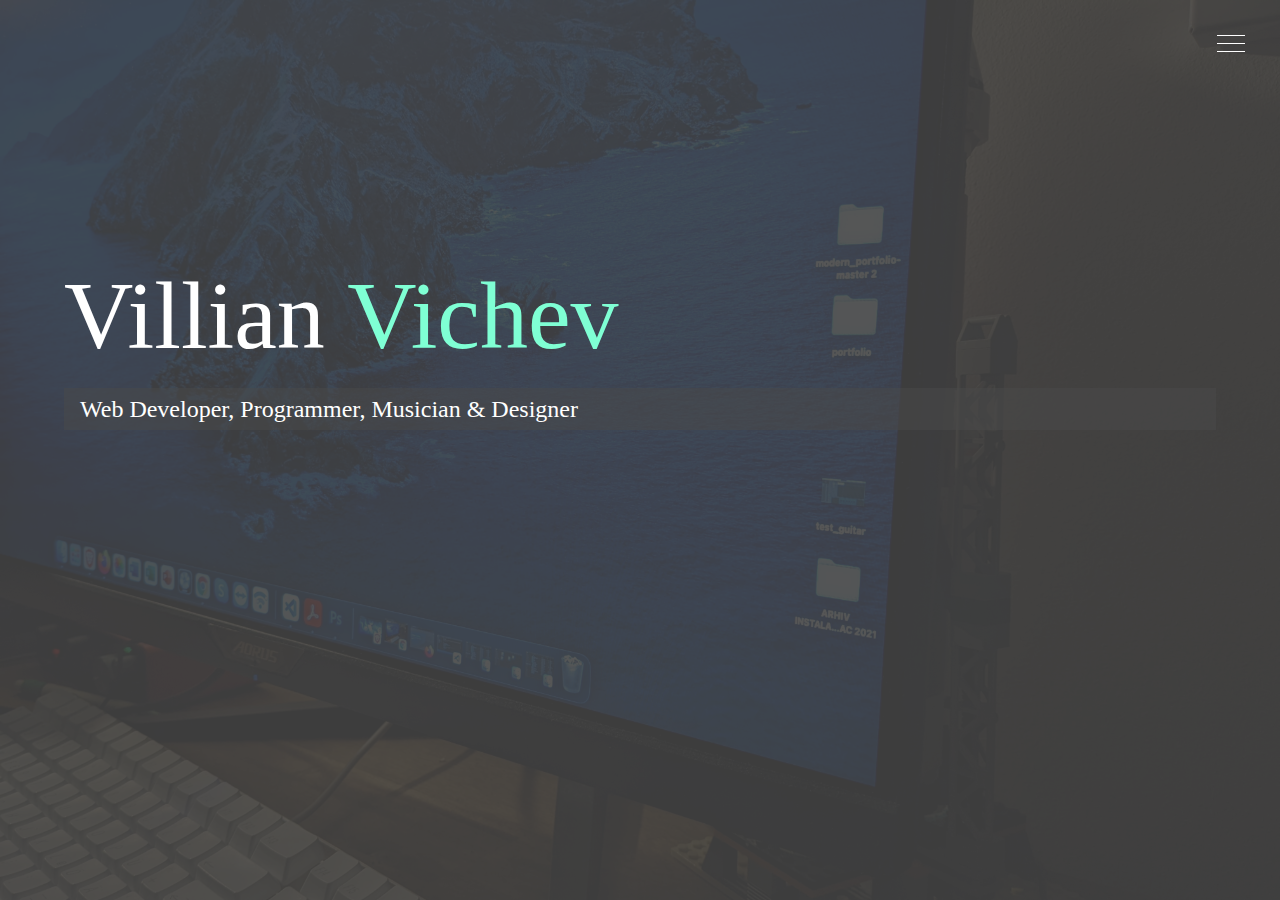
<file: index.html>
<!DOCTYPE html>
<html lang="en">

<head>
  <meta charset="UTF-8">
  <meta name="viewport" content="width=device-width, initial-scale=1.0">
  <meta http-equiv="X-UA-Compatible" content="ie=edge">
  <link rel="stylesheet" href="https://use.fontawesome.com/releases/v5.2.0/css/all.css" integrity="sha384-hWVjflwFxL6sNzntih27bfxkr27PmbbK/iSvJ+a4+0owXq79v+lsFkW54bOGbiDQ"
    crossorigin="anonymous">
    <link rel="preconnect" href="https://fonts.googleapis.com">
<link rel="preconnect" href="https://fonts.gstatic.com" crossorigin>
<!-- <link href="https://fonts.googleapis.com/css2?family=Raleway:wght@100;300&display=swap" rel="stylesheet">  -->

  <link rel="stylesheet" href="css/main.css">
  <title>Welcome To My Portfolio</title>
</head>

<body id="bg-img">
  <header>
    <div class="menu-btn">
      <div class="btn-line"></div>
      <div class="btn-line"></div>
      <div class="btn-line"></div>
    </div>

    <nav class="menu">
      <div class="menu-branding">
        <div class="portrait"></div>
      </div>
      <ul class="menu-nav">
        <li class="nav-item current">
          <a href="index.html" class="nav-link">
            Home
          </a>
        </li>
        <li class="nav-item">
          <a href="about.html" class="nav-link">
            About Me
          </a>
        </li>
        <li class="nav-item">
          <a href="work.html" class="nav-link">
            My Work
          </a>
        </li>
        <li class="nav-item">
          <a href="contact.html" class="nav-link">
            How To Reach Me
          </a>
        </li>
      </ul>
    </nav>
  </header>

  <main id="home">
    <h1 class="lg-heading">
      Villian
      <span class="text-secondary">Vichev</span>
    </h1>
    <h2 class="sm-heading">
      Web Developer, Programmer, Musician & Designer
    </h2>
    <div class="icons">
      <a href="https://twitter.com/saijen7" target="_blank">
        <i class="fab fa-twitter fa-2x"></i>
      </a>
      <a href="https://www.facebook.com/sai.dev.37017794/" target="_blank">
        <i class="fab fa-facebook fa-2x"></i>
      </a>
      <!-- <a href="#!">
        <i class="fab fa-linkedin fa-2x"></i>
      </a>
      <a href="#!">
        <i class="fab fa-github fa-2x"></i>
      </a> -->
    </div>
  </main>

  <script src="js/main.js"></script>
</body>

</html>
</file>
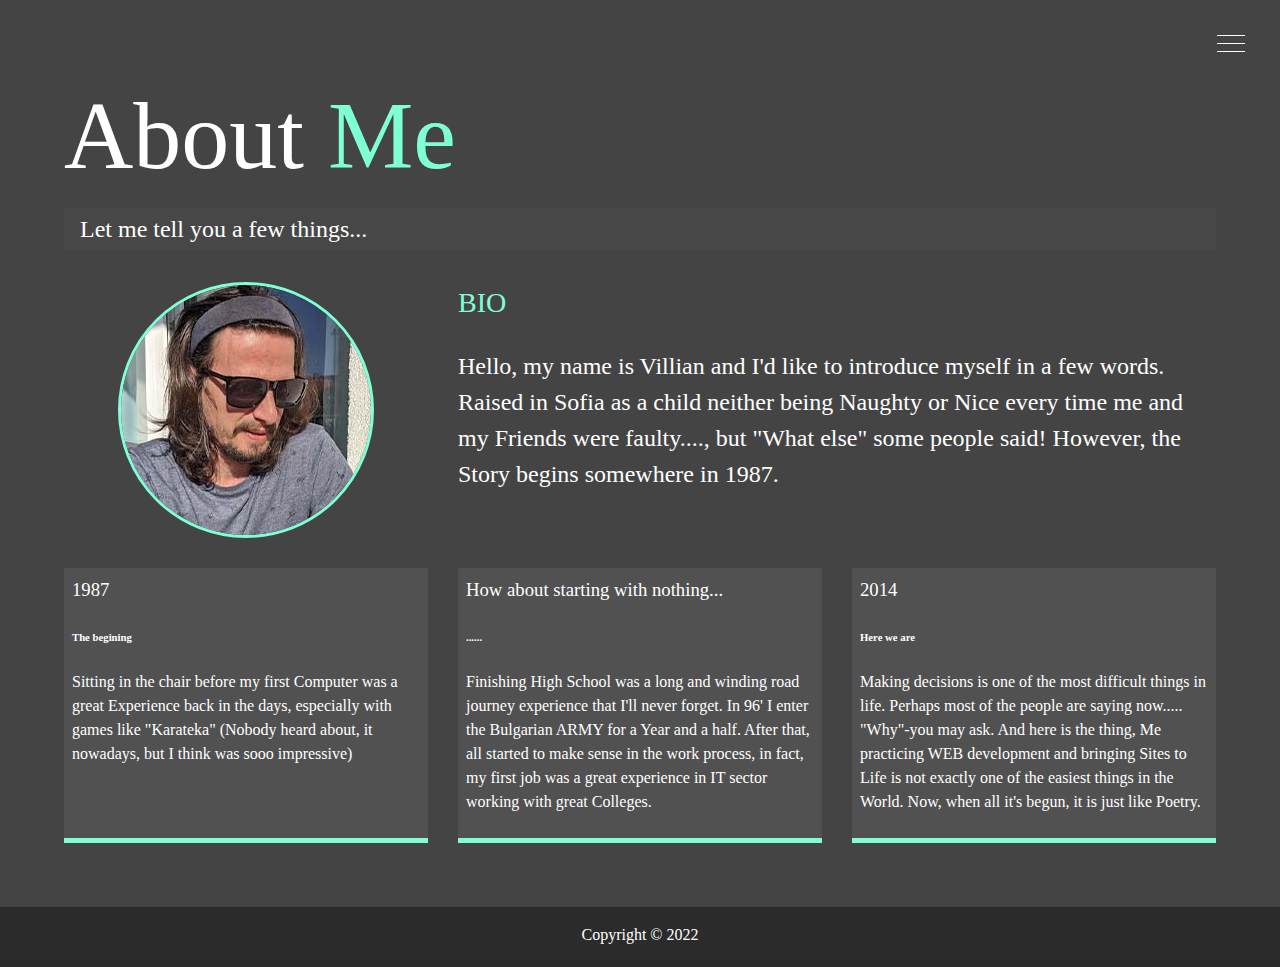
<file: about.html>
<!DOCTYPE html>
<html lang="en">

<head>
  <meta charset="UTF-8">
  <meta name="viewport" content="width=device-width, initial-scale=1.0">
  <meta http-equiv="X-UA-Compatible" content="ie=edge">
  <link rel="stylesheet" href="https://use.fontawesome.com/releases/v5.2.0/css/all.css" integrity="sha384-hWVjflwFxL6sNzntih27bfxkr27PmbbK/iSvJ+a4+0owXq79v+lsFkW54bOGbiDQ"
    crossorigin="anonymous">

  <link rel="stylesheet" href="css/main.css">
  <title>About Me</title>
</head>

<body>
  <header>
    <div class="menu-btn">
      <div class="btn-line"></div>
      <div class="btn-line"></div>
      <div class="btn-line"></div>
    </div>

    <nav class="menu">
      <div class="menu-branding">
        <div class="portrait"></div>
      </div>
      <ul class="menu-nav">
        <li class="nav-item">
          <a href="index.html" class="nav-link">
            Home
          </a>
        </li>
        <li class="nav-item current">
          <a href="about.html" class="nav-link">
            About Me
          </a>
        </li>
        <li class="nav-item">
          <a href="work.html" class="nav-link">
            My Work
          </a>
        </li>
        <li class="nav-item">
          <a href="contact.html" class="nav-link">
            How To Reach Me
          </a>
        </li>
      </ul>
    </nav>
  </header>

  <main id="about">
    <h1 class="lg-heading">
      About
      <span class="text-secondary">Me</span>
    </h1>
    <h2 class="sm-heading">
      Let me tell you a few things...
    </h2>
    <div class="about-info">
      <img src="img/portrait.jpg" alt="John Doe" class="bio-image">

      <div class="bio">
        <h3 class="text-secondary">BIO</h3>
        <p>Hello, my name is Villian and I'd like to introduce myself in a few words. Raised in Sofia as a child neither being Naughty or Nice every time me and my Friends were faulty...., but "What else" some people said! However, the Story begins somewhere in 1987.</p>
      </div>

      <div class="job job-1">
        <h3>1987</h3>
        <h6>The begining</h6>
        <p>Sitting in the chair before my first Computer was a great Experience back in the days, especially with games like "Karateka" (Nobody heard about, it nowadays, but  I think was sooo impressive)</p>
      </div>

      <div class="job job-2">
        <h3>How about starting with nothing...</h3>
        <h6>......</h6>
        <p>Finishing High School was a long and winding road journey experience that I'll never forget. In 96'  I enter the Bulgarian ARMY for a Year and a half. After that, all started to make sense in the work process, in fact, my first job was a great experience in IT sector working with great Colleges.</p>
      </div>

      <div class="job job-3">
        <h3>2014</h3>
        <h6>Here we are</h6>
        <p>Making decisions is one of the most difficult things in life. Perhaps most of the people are saying now..... "Why"-you may ask. And here is the thing, Me practicing WEB development and bringing Sites to Life is not exactly one of the easiest things in the World. Now, when all it's begun, it is just like Poetry.</p>
      </div>
    </div>
  </main>

  <footer id="main-footer">
    Copyright &copy; 2022
  </footer>

  <script src="js/main.js"></script>
</body>

</html>
</file>
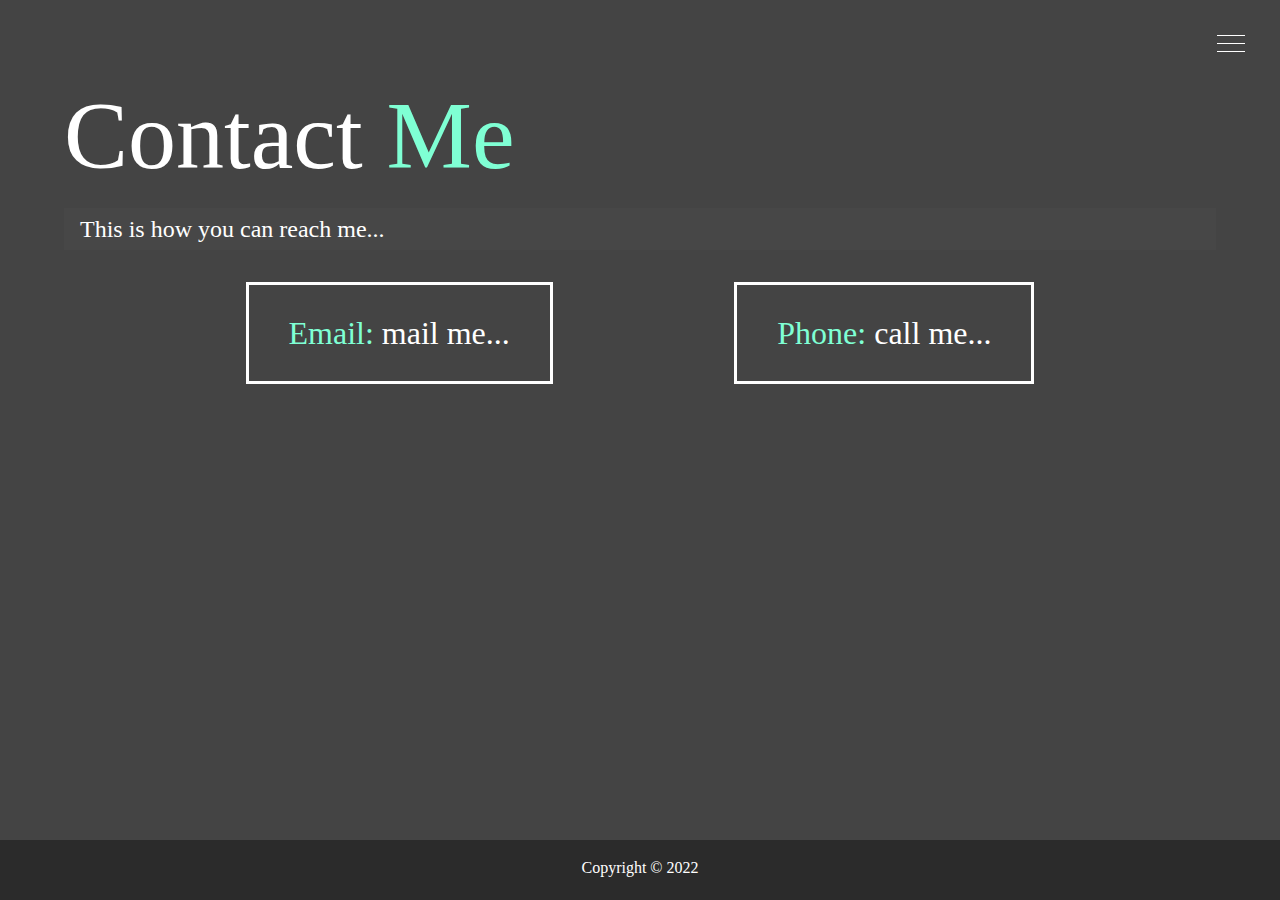
<file: contact.html>
<!DOCTYPE html>
<html lang="en">

<head>
  <meta charset="UTF-8">
  <meta name="viewport" content="width=device-width, initial-scale=1.0">
  <meta http-equiv="X-UA-Compatible" content="ie=edge">
  <link rel="stylesheet" href="https://use.fontawesome.com/releases/v5.2.0/css/all.css" integrity="sha384-hWVjflwFxL6sNzntih27bfxkr27PmbbK/iSvJ+a4+0owXq79v+lsFkW54bOGbiDQ"
    crossorigin="anonymous">

  <link rel="stylesheet" href="css/main.css">
  <title>Contact Me</title>
</head>

<body>
  <header>
    <div class="menu-btn">
      <div class="btn-line"></div>
      <div class="btn-line"></div>
      <div class="btn-line"></div>
    </div>

    <nav class="menu">
      <div class="menu-branding">
        <div class="portrait"></div>
      </div>
      <ul class="menu-nav">
        <li class="nav-item">
          <a href="index.html" class="nav-link">
            Home
          </a>
        </li>
        <li class="nav-item">
          <a href="about.html" class="nav-link">
            About Me
          </a>
        </li>
        <li class="nav-item">
          <a href="work.html" class="nav-link">
            My Work
          </a>
        </li>
        <li class="nav-item current">
          <a href="contact.html" class="nav-link">
            How To Reach Me
          </a>
        </li>
      </ul>
    </nav>
  </header>

  <main id="contact">
    <h1 class="lg-heading">
      Contact
      <span class="text-secondary">Me</span>
    </h1>
    <h2 class="sm-heading">
      This is how you can reach me...
    </h2>
    <div class="boxes">
      <div>
        <span class="text-secondary">Email:<a href="mailto:saijen7777@gmail.com"> mail me... </a> </span>
      </div>
      <div>
        <span class="text-secondary">Phone:<a href="tel:+436605998394"> call me... </a></span> 
      </div>
      <!-- <div>
        <span class="text-secondary">Address: </span> 50 Main st Boston MA 02101
      </div> -->
    </div>
  </main>

  <footer id="main-footer">
    Copyright &copy; 2022
  </footer>

  <script src="js/main.js"></script>
</body>

</html>
</file>
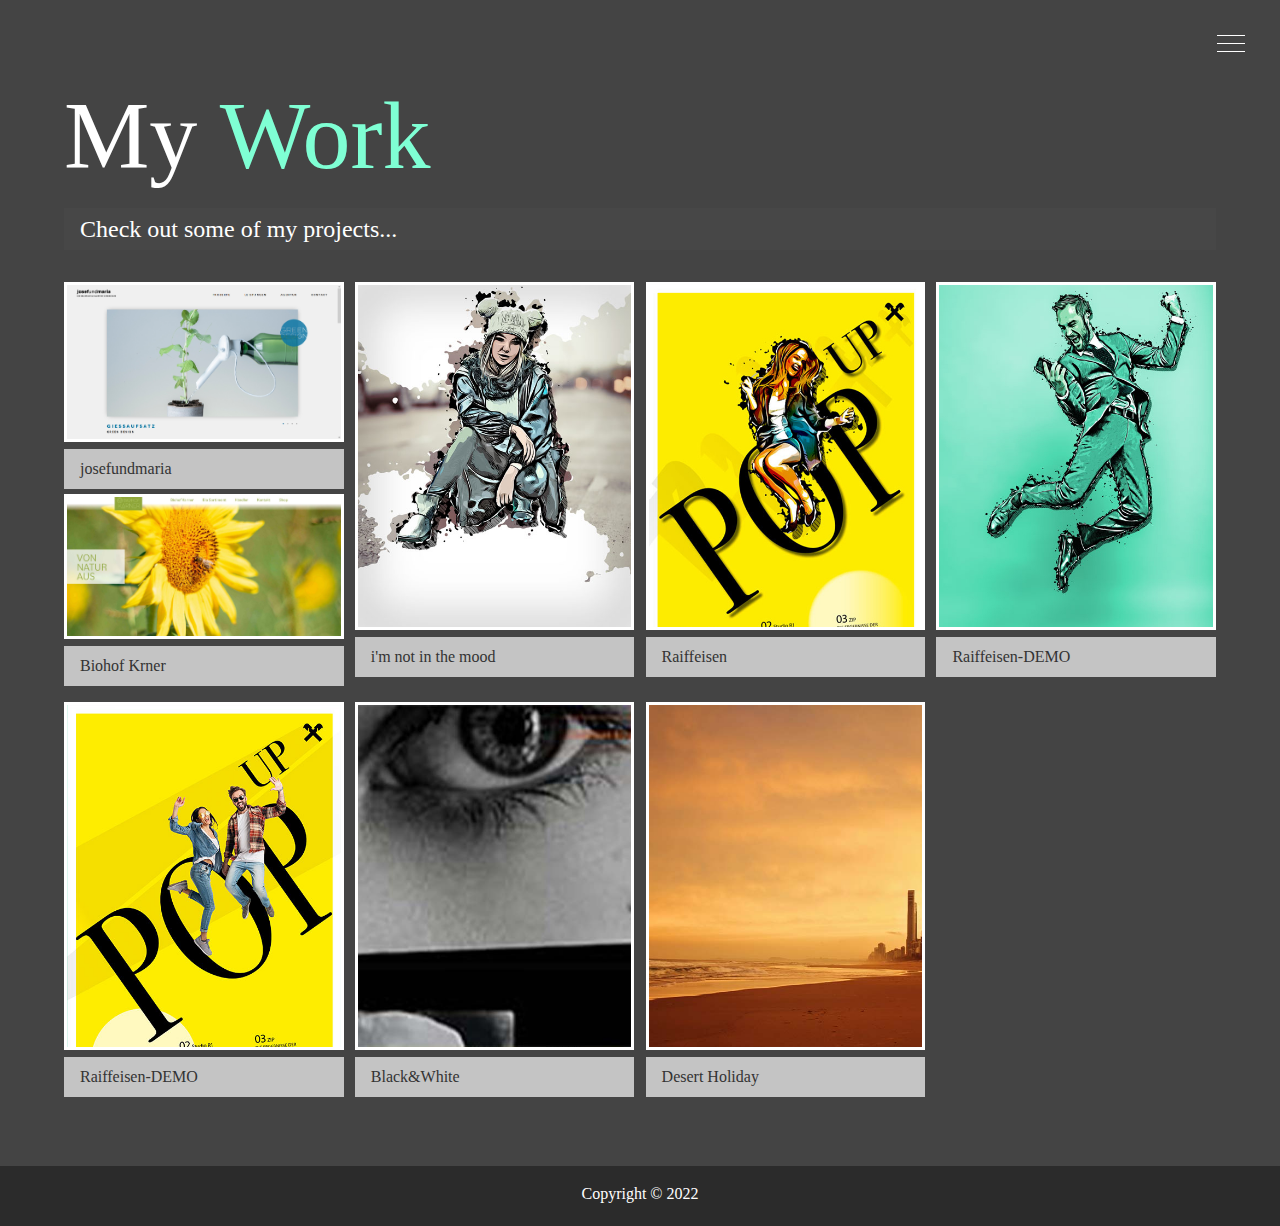
<file: work.html>
<!DOCTYPE html>
<html lang="en">

<head>
  <meta charset="UTF-8">
  <meta name="viewport" content="width=device-width, initial-scale=1.0">
  <meta http-equiv="X-UA-Compatible" content="ie=edge">
  <link rel="stylesheet" href="https://use.fontawesome.com/releases/v5.2.0/css/all.css" integrity="sha384-hWVjflwFxL6sNzntih27bfxkr27PmbbK/iSvJ+a4+0owXq79v+lsFkW54bOGbiDQ"
    crossorigin="anonymous">

  <link rel="stylesheet" href="css/main.css">
  <title>View My Work</title>
</head>

<body>
  <header>
    <div class="menu-btn">
      <div class="btn-line"></div>
      <div class="btn-line"></div>
      <div class="btn-line"></div>
    </div>

    <nav class="menu">
      <div class="menu-branding">
        <div class="portrait"></div>
      </div>
      <ul class="menu-nav">
        <li class="nav-item">
          <a href="index.html" class="nav-link">
            Home
          </a>
        </li>
        <li class="nav-item">
          <a href="about.html" class="nav-link">
            About Me
          </a>
        </li>
        <li class="nav-item current">
          <a href="work.html" class="nav-link">
            My Work
          </a>
        </li>
        <li class="nav-item">
          <a href="contact.html" class="nav-link">
            How To Reach Me
          </a>
        </li>
      </ul>
    </nav>
  </header>

  <main id="work">
    <h1 class="lg-heading">
      My
      <span class="text-secondary">Work</span>
    </h1>
    <h2 class="sm-heading">
      Check out some of my projects...
    </h2>
    <div class="projects">
      <div>
      <div class="item">
        <a href="https://gold-8179d2.ingress-bonde.ewp.live/" target="_blank">
          <img src="img/projects/jum.jpg" alt="jum-f">
        </a>
        <a href="https://gold-8179d2.ingress-bonde.ewp.live/" class="btn-light" target="_blank">
          <i class="fas fa-eye"></i> josefundmaria
        </a>
        </div>
      <div class="item">
        <a href="https://www.bioaronia.at/" target="_blank">
          <img src="img/projects/karner.jpg"  alt="karner-s">
        </a>
        <a href="https://www.bioaronia.at/" class="btn-light" target="_blank">
          <i class="fas fa-eye"></i> Biohof Krner
        </a>
        </div>
        </div>
      <div class="item">
        <a href="#">
          <img src="img/projects/project1.jpg" alt="Project">
        </a>
        <a href="#" class="btn-light">
          <i class="fas fa-eye"></i> i'm not in the mood
        </a>
        <!-- <a href="#" class="btn-dark">
          <i class="fab fa-github"></i> Github
        </a> -->
      </div>
      <div class="item">
        <a href="#">
          <img src="img/projects/project2.jpg" alt="Project">
        </a>
        <a href="" class="btn-light">
          <i class="fas fa-eye"></i> Raiffeisen
        </a>
        <!-- <a href="#" class="btn-dark">
          <i class="fab fa-github"></i> Github
        </a> -->
      </div>
      <div class="item">
         <a href="#">
          <img src="img/projects/project3.jpg" alt="Project">
          
        </a>
        <a href="#" class="btn-light">
          <i class="fas fa-eye"></i> Raiffeisen-DEMO
        </a>
        <!-- <a href="#" class="btn-dark">
          <i class="fab fa-github"></i> Github
        </a> -->
      </div>
      <div class="item">
        <a href="#!">
          <img src="img/projects/project4.jpg" alt="Project">
        </a>
        <a href="#" class="btn-light">
          <i class="fas fa-eye"></i> Raiffeisen-DEMO
        </a>
        <!-- <a href="#" class="btn-dark">
          <i class="fab fa-github"></i> Github
        </a> -->
      </div>
      <div class="item">
        <a href="https://blackwhitemoo.netlify.app/" target="_blank">
          <img src="img/projects/black&white.jpg" alt="thumb-b&w">
        </a>
        <a href="https://blackwhitemoo.netlify.app/" class="btn-light" target="_blank">
          <i class="fas fa-eye"></i> Black&White
        </a>
        <!-- <a href="#" class="btn-dark">
          <i class="fab fa-github"></i> Github
        </a> -->
      </div>
      <div class="item">
        <a href="https://desertmoo.netlify.app/" target="_blank">
          <img src="img/projects/desert-thumb.jpg" alt="thumb-desert">
        </a>
        <a href="https://desertmoo.netlify.app/" class="btn-light" target="_blank">
          <i class="fas fa-eye"></i> Desert Holiday
        </a>
        <!-- <a href="#" class="btn-dark">
          <i class="fab fa-github"></i> Github
        </a> -->
      </div>
      
        <!-- <a href="#" class="btn-dark">
          <i class="fab fa-github"></i> Github
        </a> -->
      </div>
    </div>
  </main>

  <footer id="main-footer">
    Copyright &copy; 2022
  </footer>

  <script src="js/main.js"></script>
</body>

</html>
</file>
<file: css/main.css>
@import url("https://fonts.googleapis.com/css2?family=Coming+Soon&family=Raleway:wght@100;300&display=swap");
.menu-btn {
  position: absolute;
  z-index: 3;
  right: 35px;
  top: 35px;
  cursor: pointer;
  -webkit-transition: all 0.5s ease-out;
  transition: all 0.5s ease-out;
}

.menu-btn .btn-line {
  width: 28px;
  height: 1px;
  margin: 0 0 7px 0;
  background: #fff;
  -webkit-transition: all 0.5s ease-out;
  transition: all 0.5s ease-out;
}

.menu-btn.close {
  -webkit-transform: rotate(180deg);
          transform: rotate(180deg);
}

.menu-btn.close .btn-line:nth-child(1) {
  -webkit-transform: rotate(45deg) translate(5px, 5px);
          transform: rotate(45deg) translate(5px, 5px);
}

.menu-btn.close .btn-line:nth-child(2) {
  opacity: 0;
}

.menu-btn.close .btn-line:nth-child(3) {
  -webkit-transform: rotate(-45deg) translate(7px, -6px);
          transform: rotate(-45deg) translate(7px, -6px);
}

.menu {
  position: fixed;
  top: 0;
  width: 100%;
  opacity: 0.9;
  visibility: hidden;
}

.menu.show {
  visibility: visible;
}

.menu-branding, .menu-nav {
  display: -webkit-box;
  display: -ms-flexbox;
  display: flex;
  -webkit-box-orient: vertical;
  -webkit-box-direction: normal;
      -ms-flex-flow: column wrap;
          flex-flow: column wrap;
  -webkit-box-align: center;
      -ms-flex-align: center;
          align-items: center;
  -webkit-box-pack: center;
      -ms-flex-pack: center;
          justify-content: center;
  float: left;
  width: 50%;
  height: 100vh;
  overflow: hidden;
}

.menu-nav {
  margin: 0;
  padding: 0;
  background: #373737;
  list-style: none;
  -webkit-transform: translate3d(0, -100%, 0);
          transform: translate3d(0, -100%, 0);
  -webkit-transition: all 0.5s ease-out;
  transition: all 0.5s ease-out;
}

.menu-nav.show {
  -webkit-transform: translate3d(0, 0, 0);
          transform: translate3d(0, 0, 0);
}

.menu-branding {
  background: #444;
  -webkit-transform: translate3d(0, 100%, 0);
          transform: translate3d(0, 100%, 0);
  -webkit-transition: all 0.5s ease-out;
  transition: all 0.5s ease-out;
}

.menu-branding.show {
  -webkit-transform: translate3d(0, 0, 0);
          transform: translate3d(0, 0, 0);
}

.menu-branding .portrait {
  width: 250px;
  height: 250px;
  background: url("../img/portrait.jpg");
  border-radius: 50%;
  border: solid 3px aquamarine;
}

.menu .nav-item {
  -webkit-transform: translate3d(600px, 0, 0);
          transform: translate3d(600px, 0, 0);
  -webkit-transition: all 0.5s ease-out;
  transition: all 0.5s ease-out;
}

.menu .nav-item.show {
  -webkit-transform: translate3d(0, 0, 0);
          transform: translate3d(0, 0, 0);
}

.menu .nav-item.current > a {
  color: aquamarine;
}

.menu .nav-link {
  display: inline-block;
  position: relative;
  font-size: 30px;
  text-transform: uppercase;
  padding: 1rem 0;
  font-weight: 300;
  color: #fff;
  text-decoration: none;
  -webkit-transition: all 0.5s ease-out;
  transition: all 0.5s ease-out;
}

.menu .nav-link:hover {
  color: aquamarine;
}

.nav-item:nth-child(1) {
  -webkit-transition-delay: 0.1s;
          transition-delay: 0.1s;
}

.nav-item:nth-child(2) {
  -webkit-transition-delay: 0.2s;
          transition-delay: 0.2s;
}

.nav-item:nth-child(3) {
  -webkit-transition-delay: 0.3s;
          transition-delay: 0.3s;
}

.nav-item:nth-child(4) {
  -webkit-transition-delay: 0.4s;
          transition-delay: 0.4s;
}

* {
  -webkit-box-sizing: border-box;
          box-sizing: border-box;
}

body {
  background: #444;
  color: #fff;
  height: 100%;
  margin: 0;
  font-family: 'Coming Soon', cursive;
  line-height: 1.5;
}

body#bg-img {
  background: url(../img/background.jpg);
  background-attachment: fixed;
  background-size: cover;
}

body#bg-img:after {
  content: '';
  position: absolute;
  top: 0;
  right: 0;
  width: 100%;
  height: 100%;
  z-index: -1;
  background: rgba(68, 68, 68, 0.9);
}

h1,
h2,
h3 {
  margin: 0;
  font-weight: 400;
}

h1.lg-heading,
h2.lg-heading,
h3.lg-heading {
  font-size: 6rem;
}

h1.sm-heading,
h2.sm-heading,
h3.sm-heading {
  margin-bottom: 2rem;
  padding: 0.2rem 1rem;
  background: rgba(73, 73, 73, 0.5);
}

a {
  color: #fff;
  text-decoration: none;
}

header {
  position: fixed;
  z-index: 2;
  width: 100%;
}

.text-secondary {
  color: aquamarine;
}

main {
  padding: 4rem;
  min-height: calc(100vh - 60px);
}

main .icons {
  margin-top: 1rem;
}

main .icons a {
  padding: 0.4rem;
  -webkit-transition: all 0.5s ease-out;
  transition: all 0.5s ease-out;
}

main .icons a:hover {
  color: aquamarine;
}

main#home {
  overflow: hidden;
}

main#home h1 {
  margin-top: 20vh;
}

.about-info {
  display: -ms-grid;
  display: grid;
  grid-gap: 30px;
      grid-template-areas: 'bioimage bio bio' 'job1 job2 job3';
  -ms-grid-columns: (1fr)[3];
      grid-template-columns: repeat(3, 1fr);
}

.about-info .bio-image {
  -ms-grid-row: 1;
  -ms-grid-column: 1;
  grid-area: bioimage;
  margin: auto;
  border-radius: 50%;
  border: aquamarine 3px solid;
}

.about-info .bio {
  -ms-grid-row: 1;
  -ms-grid-column: 2;
  -ms-grid-column-span: 2;
  grid-area: bio;
  font-size: 1.5rem;
}

.about-info .job-1 {
  -ms-grid-row: 2;
  -ms-grid-column: 1;
  grid-area: job1;
}

.about-info .job-2 {
  -ms-grid-row: 2;
  -ms-grid-column: 2;
  grid-area: job2;
}

.about-info .job-3 {
  -ms-grid-row: 2;
  -ms-grid-column: 3;
  grid-area: job3;
}

.about-info .job {
  background: #515151;
  padding: 0.5rem;
  border-bottom: aquamarine 5px solid;
}

.projects {
  display: -ms-grid;
  display: grid;
  grid-gap: 0.7rem;
  -ms-grid-columns: (1fr)[3];
      grid-template-columns: repeat(3, 1fr);
}

.projects img {
  width: 100%;
  border: 3px #fff solid;
}

.projects img:hover {
  opacity: 0.5;
  border-color: aquamarine;
  -webkit-transition: all 0.5s ease-out;
  transition: all 0.5s ease-out;
}

.boxes {
  display: -webkit-box;
  display: -ms-flexbox;
  display: flex;
  -ms-flex-wrap: wrap;
      flex-wrap: wrap;
  -webkit-box-pack: space-evenly;
      -ms-flex-pack: space-evenly;
          justify-content: space-evenly;
  -webkit-box-align: center;
      -ms-flex-align: center;
          align-items: center;
  margin-top: 1rem;
}

.boxes div {
  font-size: 2rem;
  border: 3px #fff solid;
  padding: 1.5rem 2.5rem;
  margin-bottom: 3rem;
  -webkit-transition: all 0.5s ease-out;
  transition: all 0.5s ease-out;
}

.boxes div:hover {
  padding: 0.5rem 1.5rem;
  background: aquamarine;
  color: #000;
}

.boxes div:hover span {
  color: #000;
}

.btn, .btn-dark, .btn-light {
  display: block;
  padding: 0.5rem 1rem;
  border: 0;
  margin-bottom: 0.3rem;
}

.btn:hover, .btn-dark:hover, .btn-light:hover {
  background: aquamarine;
  color: #000;
}

.btn-dark {
  background: black;
  color: #fff;
}

.btn-light {
  background: #c4c4c4;
  color: #333;
}

#main-footer {
  text-align: center;
  padding: 1rem;
  background: #2b2b2b;
  color: #fff;
  height: 60px;
}

@media screen and (min-width: 1171px) {
  .projects {
    -ms-grid-columns: (1fr)[4];
        grid-template-columns: repeat(4, 1fr);
  }
}

@media screen and (min-width: 769px) and (max-width: 1170px) {
  .projects {
    -ms-grid-columns: (1fr)[3];
        grid-template-columns: repeat(3, 1fr);
  }
}

@media screen and (max-width: 768px) {
  main {
    -webkit-box-align: center;
        -ms-flex-align: center;
            align-items: center;
    text-align: center;
  }
  main .lg-heading {
    line-height: 1;
    margin-bottom: 1rem;
  }
  ul.menu-nav,
  div.menu-branding {
    float: none;
    width: 100%;
    min-height: 0;
  }
  ul.menu-nav.show,
  div.menu-branding.show {
    -webkit-transform: translate3d(0, 0, 0);
            transform: translate3d(0, 0, 0);
  }
  .menu-nav {
    height: 75vh;
    -webkit-transform: translate3d(-100%, 0, 0);
            transform: translate3d(-100%, 0, 0);
    font-size: 24px;
  }
  .menu-branding {
    height: 25vh;
    -webkit-transform: translate3d(100%, 0, 0);
            transform: translate3d(100%, 0, 0);
  }
  .menu-branding .portrait {
    background: url("../img/portrait_small.jpg");
    width: 150px;
    height: 150px;
  }
  .about-info {
        grid-template-areas: 'bioimage' 'bio' 'job1' 'job2' 'job3';
    -ms-grid-columns: 1fr;
        grid-template-columns: 1fr;
  }
  .projects {
    -ms-grid-columns: (1fr)[2];
        grid-template-columns: repeat(2, 1fr);
  }
}

@media screen and (max-width: 500px) {
  main {
    padding: 2rem;
  }
  main #home h1 {
    margin-top: 10vh;
  }
  main .lg-heading {
    margin-top: 1rem;
    font-size: 5rem;
  }
  .projects {
    -ms-grid-columns: 1fr;
        grid-template-columns: 1fr;
  }
}
</file>
